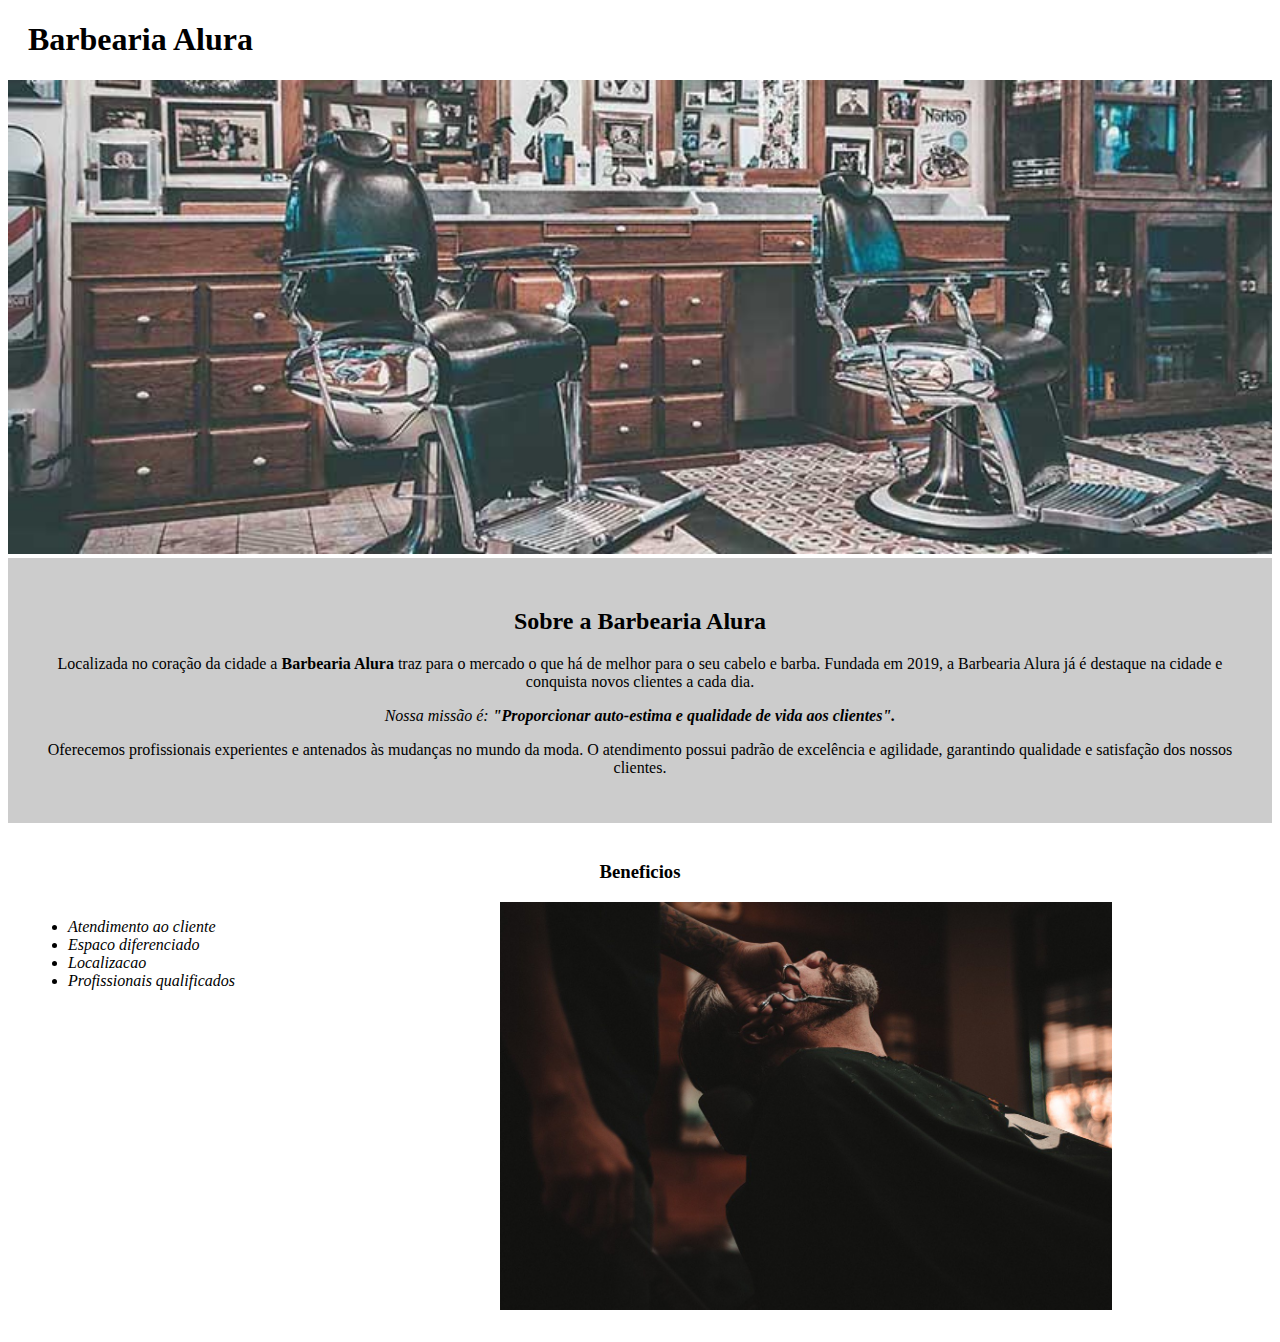
<file: index.html>
<!DOCTYPE html>
<html lang="pt-br">
  <head>
    <title>Barbearia Alura</title>
    <meta charset="utf-8">
    <link rel="stylesheet" href="style.css">
  </head>
  <body>
      <header><h1 class="tituloPrincipal">Barbearia Alura</h1></header>
    <img id="banner" src="banner.jpg" alt="">

    <div class="principal">
        <h2 class="tituloCentralizado">Sobre a Barbearia Alura</h2> 

        <p>Localizada no coração da cidade a <strong>Barbearia Alura</strong>  traz para o mercado o que há de melhor para o seu cabelo e barba. 
            Fundada em 2019, a Barbearia Alura já é destaque na cidade e conquista novos clientes a cada dia.</p> 

        <p><em>Nossa missão é: <strong>"Proporcionar auto-estima e qualidade de vida aos clientes".</strong></em></p> 

        <p>Oferecemos profissionais experientes e antenados às mudanças no mundo da moda. O atendimento possui padrão de excelência e 
            agilidade, garantindo qualidade e satisfação dos nossos clientes.</p>
    </div>

    <div class="beneficios">

        <h3 class="tituloCentralizado">Beneficios</h3>

        <ul>
            <li class="itens">Atendimento ao cliente</li>
            <li class="itens">Espaco diferenciado</li>
            <li class="itens">Localizacao</li>
            <li class="itens">Profissionais qualificados</li>
        </ul>
        <img class="imagemBeneficios" src="beneficios.jpg" alt="">
    </div>


  </body>
</html>
</file>
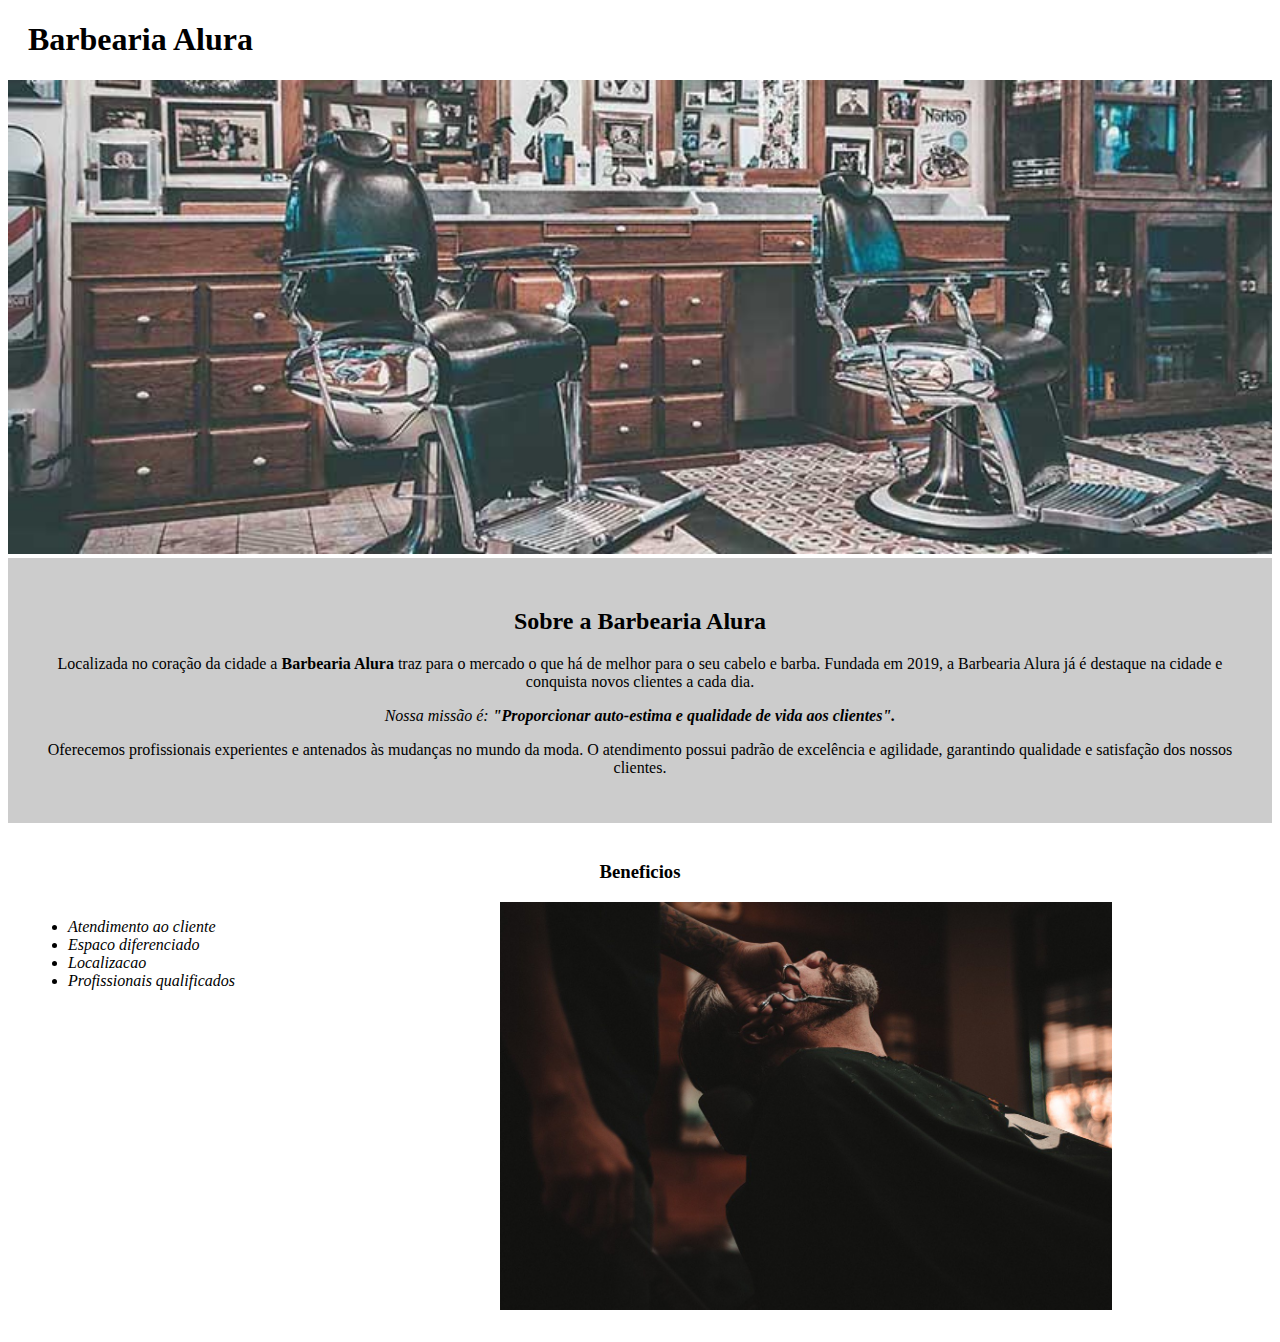
<file: public/index.html>
<!DOCTYPE html>
<html lang="pt-br">
  <head>
    <title>Barbearia Alura</title>
    <meta charset="utf-8">
    <link rel="stylesheet" href="../styles/style-home.css">
  </head>
  <body>
      <header><h1 class="tituloPrincipal">Barbearia Alura</h1></header>
    <img id="banner" src="../assets/banner.jpg" alt="">

    <div class="principal">
        <h2 class="tituloCentralizado">Sobre a Barbearia Alura</h2> 

        <p>Localizada no coração da cidade a <strong>Barbearia Alura</strong>  traz para o mercado o que há de melhor para o seu cabelo e barba. 
            Fundada em 2019, a Barbearia Alura já é destaque na cidade e conquista novos clientes a cada dia.</p> 

        <p><em>Nossa missão é: <strong>"Proporcionar auto-estima e qualidade de vida aos clientes".</strong></em></p> 

        <p>Oferecemos profissionais experientes e antenados às mudanças no mundo da moda. O atendimento possui padrão de excelência e 
            agilidade, garantindo qualidade e satisfação dos nossos clientes.</p>
    </div>

    <div class="beneficios">

        <h3 class="tituloCentralizado">Beneficios</h3>

        <ul>
            <li class="itens">Atendimento ao cliente</li>
            <li class="itens">Espaco diferenciado</li>
            <li class="itens">Localizacao</li>
            <li class="itens">Profissionais qualificados</li>
        </ul>
        <img class="imagemBeneficios" src="../assets/beneficios.jpg" >
    </div>


  </body>
</html>
</file>
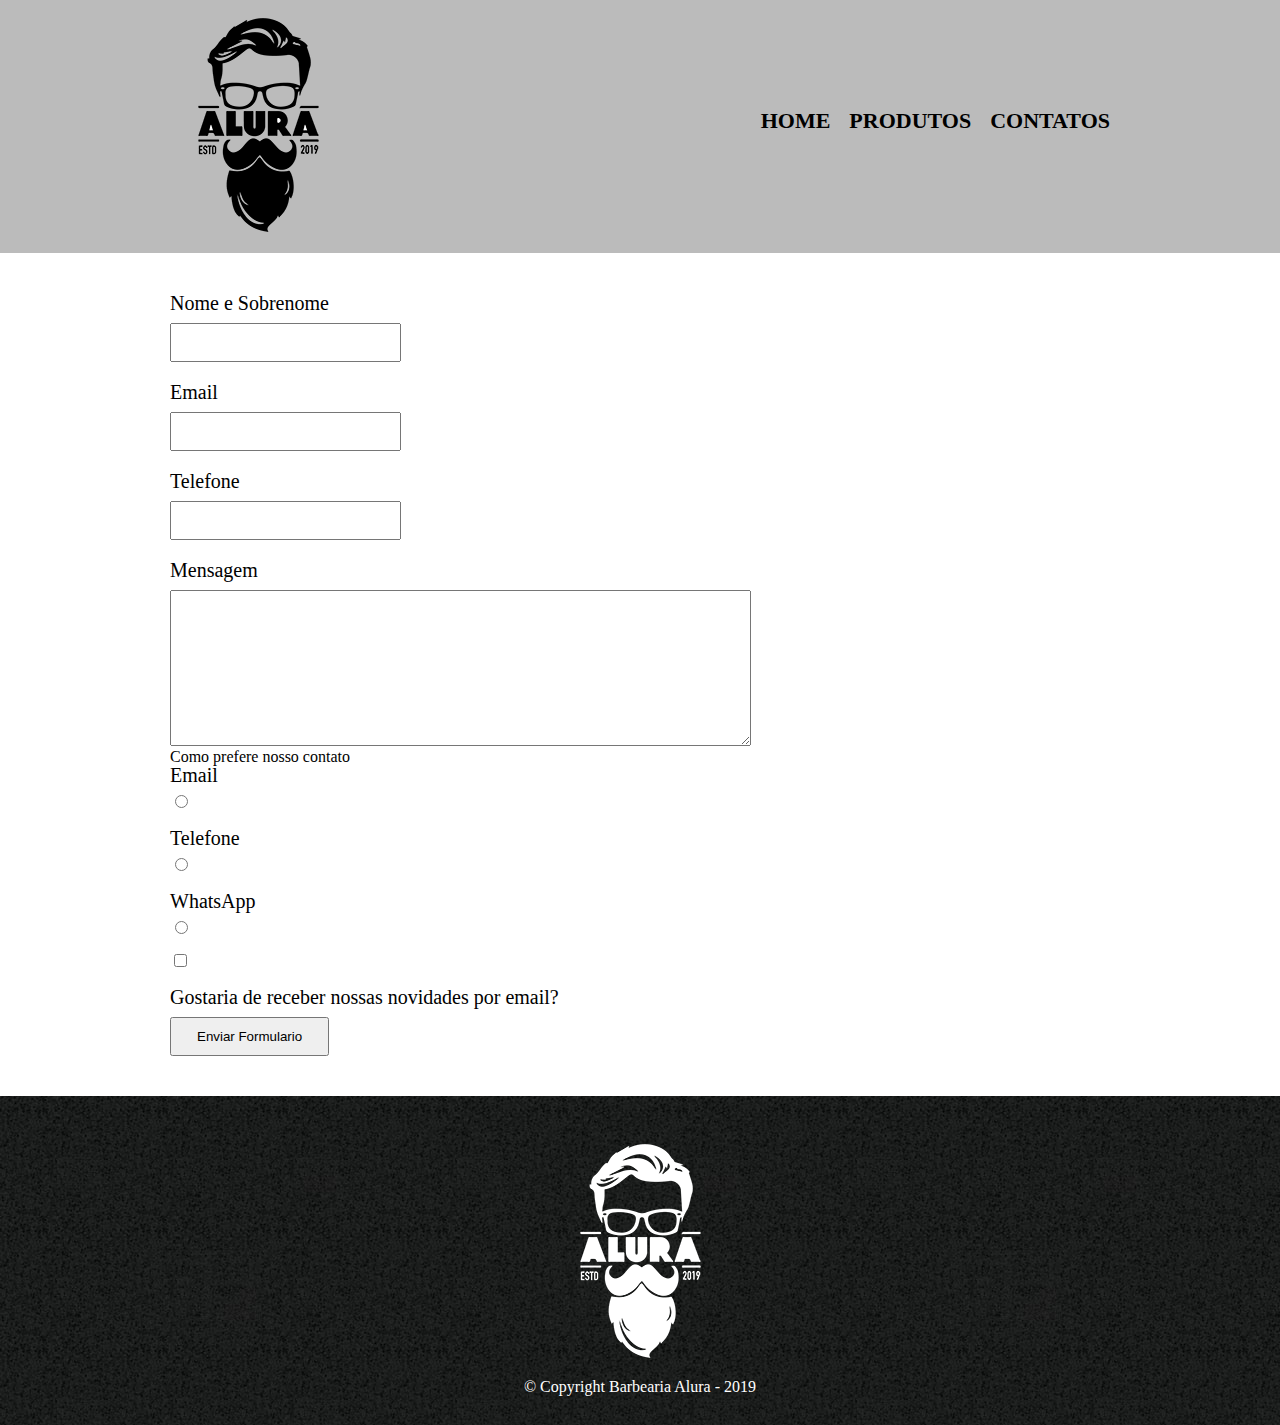
<file: public/contatos.html>
<!DOCTYPE html>
<html lang="pt-br">
    <head>
        <meta charset="UTF-8">
        <title>Contato - Barbearia Alura</title>
        <link rel="stylesheet" href="../styles/style.css">
        <link rel="stylesheet" href="../styles/reset.css">
    </head>
    <body>
        <header>
            <div class="caixa">
                <h1><img src="../assets/logo.png" ></h1>
                <nav class="navegacao">
                    <ul>
                        <li><a href="../public/index.html">Home</a></li>
                        <li><a href="../public/produtos.html">Produtos</a></li>
                        <li><a href="contatos.html">Contatos</a></li>
                    </ul>
                    </nav>
            </div>
        </header>

        <main>
            <form >
                <label for="nomesobrenome">Nome e Sobrenome</label>
                <input type="text" id="nomesobrenome">

                <label for="email">Email</label>
                <input type="text" id="email">

                <label for="telefone">Telefone</label>
                <input type="text" id="telefone">
              
                <label for="mensagem">Mensagem</label>
                <textarea id="mensagem" cols="70" rows="10"></textarea>
                
                <div>
                    <p>Como prefere nosso contato</p>
                    <label for="radio-email">Email</label>
                    <input type="radio" name="contato" value="email" id="radio-email">
    
                    <label for="radio-telefone">Telefone</label>
                    <input type="radio" name="contato" value="telefone" id="radio-telefone">
    
                    <label for="radio-wpp">WhatsApp</label>
                    <input type="radio" name="contato" value="wpp" id="radio-wpp">
                </div>

                <label ><input type="checkbox">Gostaria de receber nossas novidades por email?</label>

                <input type="submit" value="Enviar Formulario">


            </form>
        </main>

        <footer>
            <img src="../assets/logo-branco.png" >
            <p class="copyright">&copy; Copyright Barbearia Alura - 2019</p>
        </footer>
    </body>
</html>
</file>
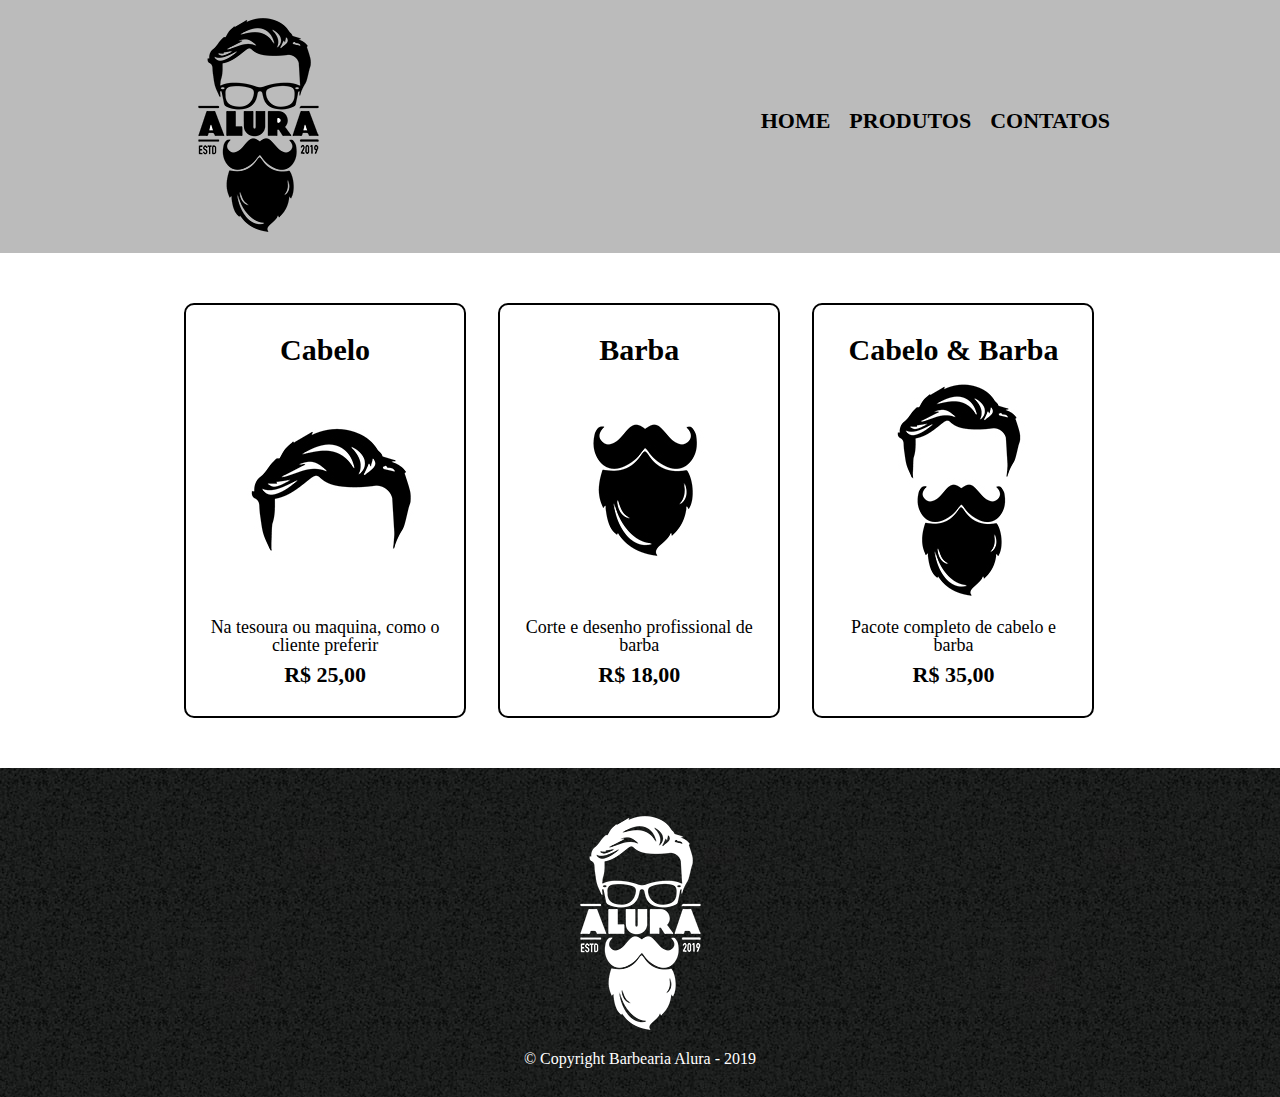
<file: public/produtos.html>
<!DOCTYPE html>
<html lang="pt-br">
<head>
    <meta charset="UTF-8">
    <title>Produtos - Barbearia Alura</title>
    <link rel="stylesheet" href="../styles/style.css">
    <link rel="stylesheet" href="../styles/reset.css">
</head>
<body>
    <header>
        <div class="caixa">
            <h1><img src="../assets/logo.png" ></h1>
            <nav class="navegacao">
                <ul>
                    <li><a href="../public/index.html">Home</a></li>
                    <li><a href="../public/produtos.html">Produtos</a></li>
                    <li><a href="contatos.html">Contatos</a></li>
                </ul>
            </nav>
        </div>
    </header>
    <main>
        <ul class="produtos">
            <li>
                <h2>Cabelo</h2>
                <img src="../assets/cabelo.jpg" >
                <p class="produto-descricao">Na tesoura ou maquina, como o cliente preferir</p>
                <p class="produto-preco">R$ 25,00</p>
            </li>
            <li>
                <h2>Barba</h2>
                <img src="../assets/barba.jpg" >
                <p class="produto-descricao">Corte e desenho profissional de barba</p>
                <p class="produto-preco">R$ 18,00</p>
            </li>
            <li>
                <h2>Cabelo & Barba</h2>
                <img src="../assets/cabelo+barba.jpg" >
                <p class="produto-descricao">Pacote completo de cabelo e barba</p>
                <p class="produto-preco">R$ 35,00</p>
            </li>
        </ul>
    </main>
    <footer>
        <img src="../assets/logo-branco.png" >
        <p class="copyright">&copy; Copyright Barbearia Alura - 2019</p>
    </footer>
</body>
</html>
</file>
<file: style.css>
body{
    background-color: white;
}

.tituloPrincipal{
    padding-left: 20px;
}

#banner{
    width: 100%;
}

.principal {
    background-color: #cccccc;
    padding: 30px;
}

.tituloCentralizado{
    text-align: center;
}

p{
    text-align: center;
}

.itens{
    font-style: italic;
}

.beneficios{
    background-color: white;
    padding: 20px;
}

h2{
    text-align: center;
}

ul{
    display: inline-block;
    vertical-align: top;
    width: 20%;
    margin-right: 15%;
}

.imagemBeneficios{
    width: 50%;
}
</file>
<file: styles/style-home.css>
body{
    background-color: white;
}

.tituloPrincipal{
    padding-left: 20px;
}

#banner{
    width: 100%;
}

.principal {
    background-color: #cccccc;
    padding: 30px;
}

.tituloCentralizado{
    text-align: center;
}

p{
    text-align: center;
}

.itens{
    font-style: italic;
}

.beneficios{
    background-color: white;
    padding: 20px;
}

h2{
    text-align: center;
}

ul{
    display: inline-block;
    vertical-align: top;
    width: 20%;
    margin-right: 15%;
}

.imagemBeneficios{
    width: 50%;
}
</file>
<file: styles/style.css>
header {
  background: #bbbbbb;
  padding: 20px 0;
}

.caixa {
  position: relative;
  width: 940px;
  margin: 0 auto;
}

nav {
  position: absolute;
  top: 110px;
  right: 0;
}

nav li {
  display: inline;
  margin: 0 0 0 15px;
}

nav a {
  text-decoration: none;
  font-size: 22px;
  font-weight: bold;
  color: #000000;
  text-transform: uppercase;
}

nav a:hover {
  color: #c78c19;
  text-decoration: underline;
}

.produtos {
  width: 940px;
  margin: 0 auto;
  padding: 50px 0;
}

.produtos li {
  display: inline-block;
  text-align: center;
  width: 30%;
  vertical-align: top;
  margin: 0 1.5%;
  padding: 30px 20px;
  box-sizing: border-box;
  border: 2px solid black;
  border-radius: 10px;
}

.produtos li:hover {
  border-color: #c78c19;
}

.produtos li:hover h2 {
  font-size: 34px;
}

.produtos h2 {
  font-size: 30px;
  font-weight: bold;
}

.produto-descricao {
  font-size: 18px;
}

.produto-preco {
  font-size: 22px;
  font-weight: bold;
  margin-top: 10px;
}

body footer {
  text-align: center;
  background: url(../assets/bg.jpg);
  padding: 30px;
}

.copyright {
  color: white;
}

main {
  width: 940px;
  margin: 0 auto;
}

main form {
  margin: 40px 0;
}

form label {
  display: block;
  font-size: 20px;
  margin-bottom: 10px;
}

form input {
  display: block;
  margin-bottom: 20px;
  padding: 10px 25px;
}
</file>
